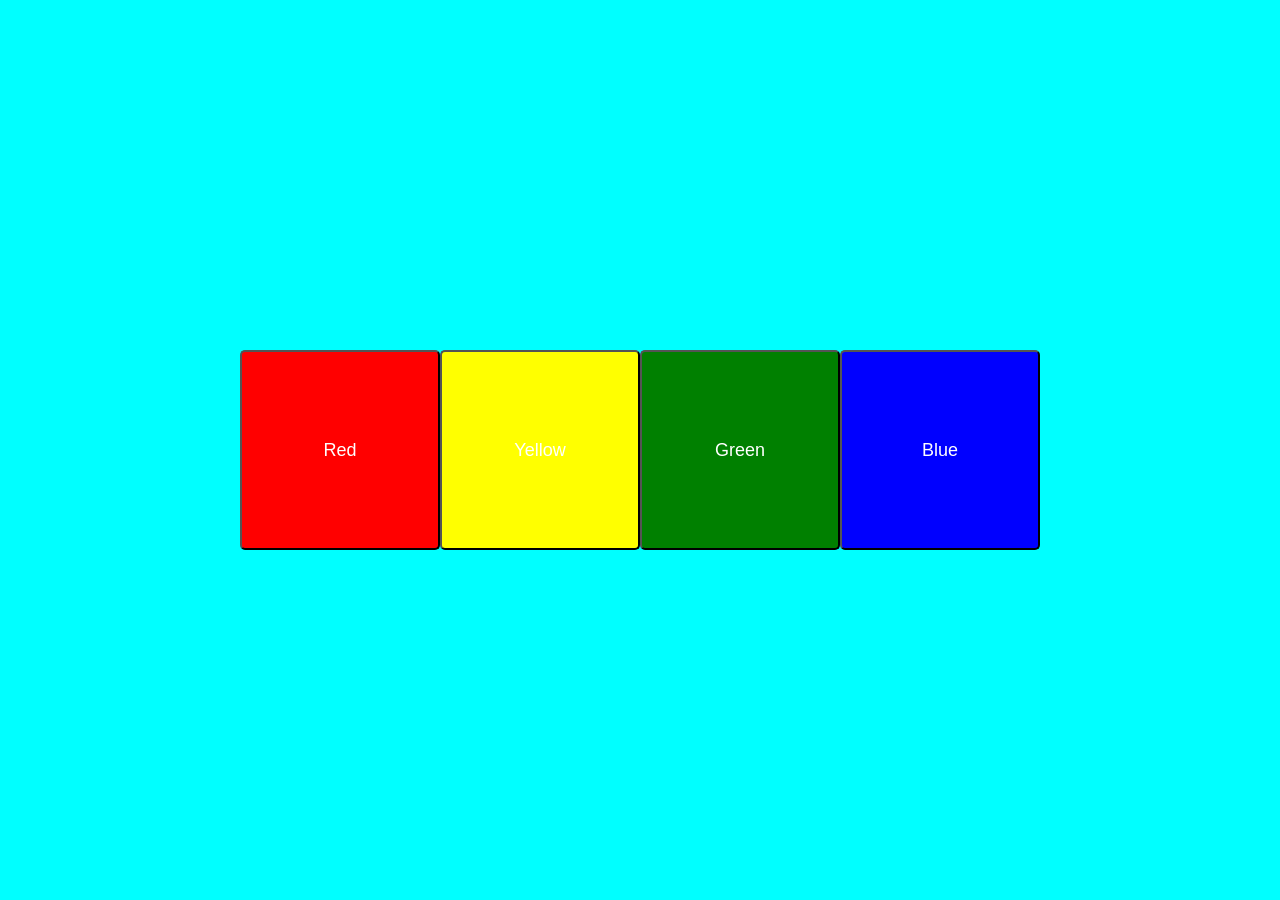
<file: BG color changer/rn.html>
<!DOCTYPE html>
<html lang="en">
<head>
    <meta charset="UTF-8">
    <meta name="viewport" content="width=device-width, initial-scale=1.0">
    <title>Document</title>
</head>
<body style="margin:0;
    padding: 0;
    border: none;
    box-sizing: border-box;">
    <div style="background-color: cyan;display: flex;font-size: large;justify-content: space-around;justify-content: center;align-items: center;height: 100vh;">
    <button id="red" ; style="border-radius: 5px;color: white;background-color: red;height:200px;font-size: large;width:200px;font-family:  Impact, Haettenschweiler, 'Arial Narrow Bold', sans-serif;">Red</button>
    <button id="yellow"; style="border-radius: 5px;color: white;font-size: large;background-color: yellow;height:200px;width:200px;font-family: Impact, Haettenschweiler, 'Arial Narrow Bold', sans-serif;">Yellow</button>
    <button id="green"; style="border-radius: 5px;color: white;font-size: large;background-color: green;height:200px;width:200px;font-family:  Impact, Haettenschweiler, 'Arial Narrow Bold', sans-serif;">Green</button>
    <button id="blue"; style="border-radius: 5px;font-size: large;color: white;background-color: blue;height:200px;width:200px;font-family: Impact, Haettenschweiler, 'Arial Narrow Bold', sans-serif;">Blue</button>
    </div>
    
     <script src="rn.js"></script>
</body>
</html>
</file>
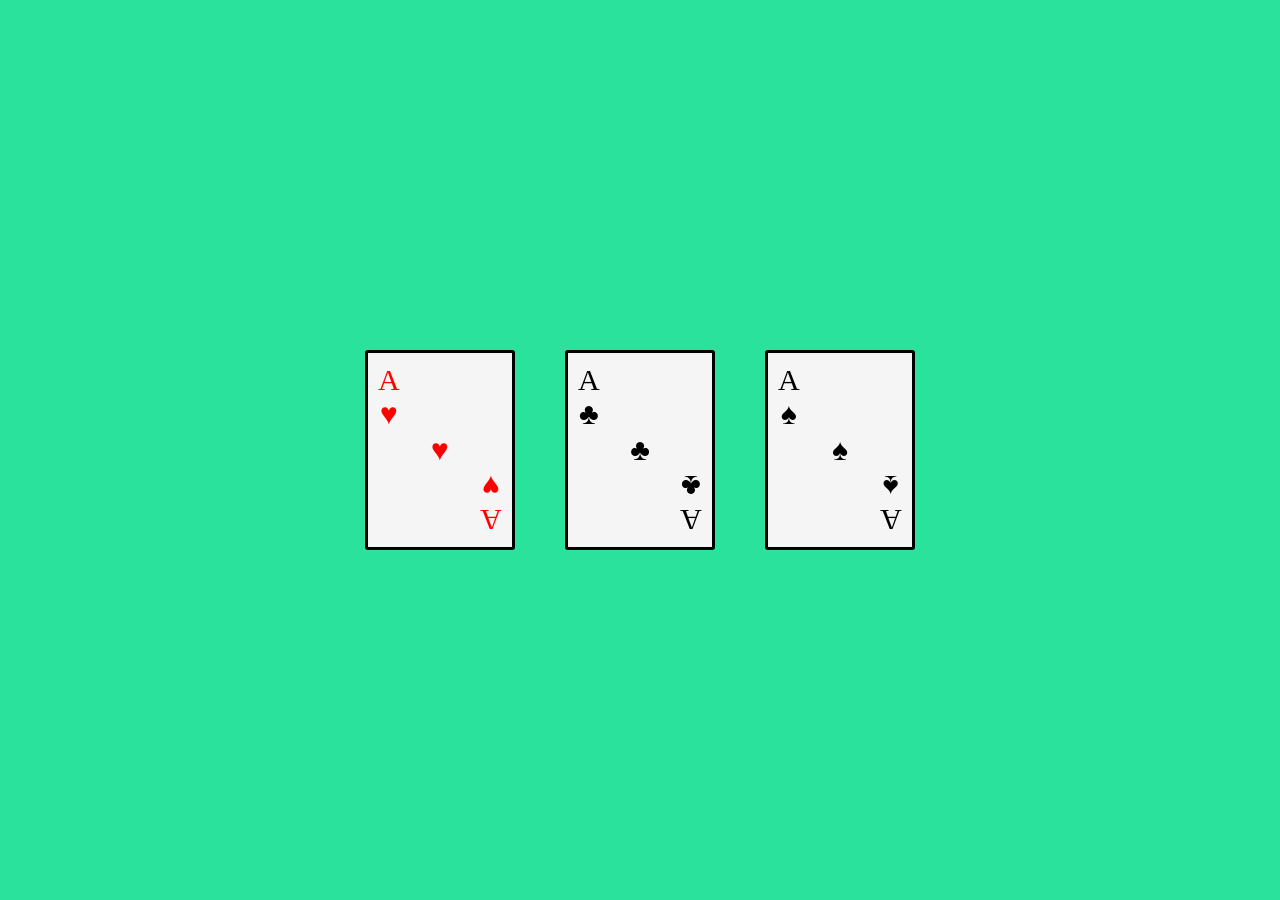
<file: Freecodecamp/rn2.html>
<!DOCTYPE html>
<html lang="en">

<head>
  <meta charset="UTF-8">
  <meta name="viewport" content="width=device-width, initial-scale=1.0">
  <title>Playing Cards</title>
  <link rel="stylesheet" href="style.css">

</head>

<body style="height: 100vh;background-color: rgb(43, 226, 156);">
    <main id="playing-cards" style="display: flex; align-items: center; justify-content: center;">
        <div class="card" style="font-size: 30px;background-color: whitesmoke;color: red;">
            <div class="left"> 
                <span>A</span>
                <span>♥</span>
        </div>
        <div class="middle">
                <span>♥</span>
            </div>
            <div class="right"> 
                <span>A</span>
                <span>♥</span>
            </div>
        </div>
        <div class="card" style="font-size: 30px;background-color: whitesmoke;">
            <div class="left"> 
                <span>A</span>
                <span>♣</span>
        </div>
        <div class="middle">
                <span>♣</span>
            </div>
            <div class="right"> 
                <span>A</span>
                <span>♣</span>
            </div>
        </div>
        <div class="card" style="font-size: 30px;background-color: whitesmoke;">
            <div class="left"> 
                <span>A</span>
                <span>♠</span>
        </div>
        <div class="middle">
                <span>♠</span>
            </div>
            <div class="right"> 
                <span>A</span>
                <span>♠</span>
            </div>
        </div>

    </main>
  

</body>

</html>
</file>
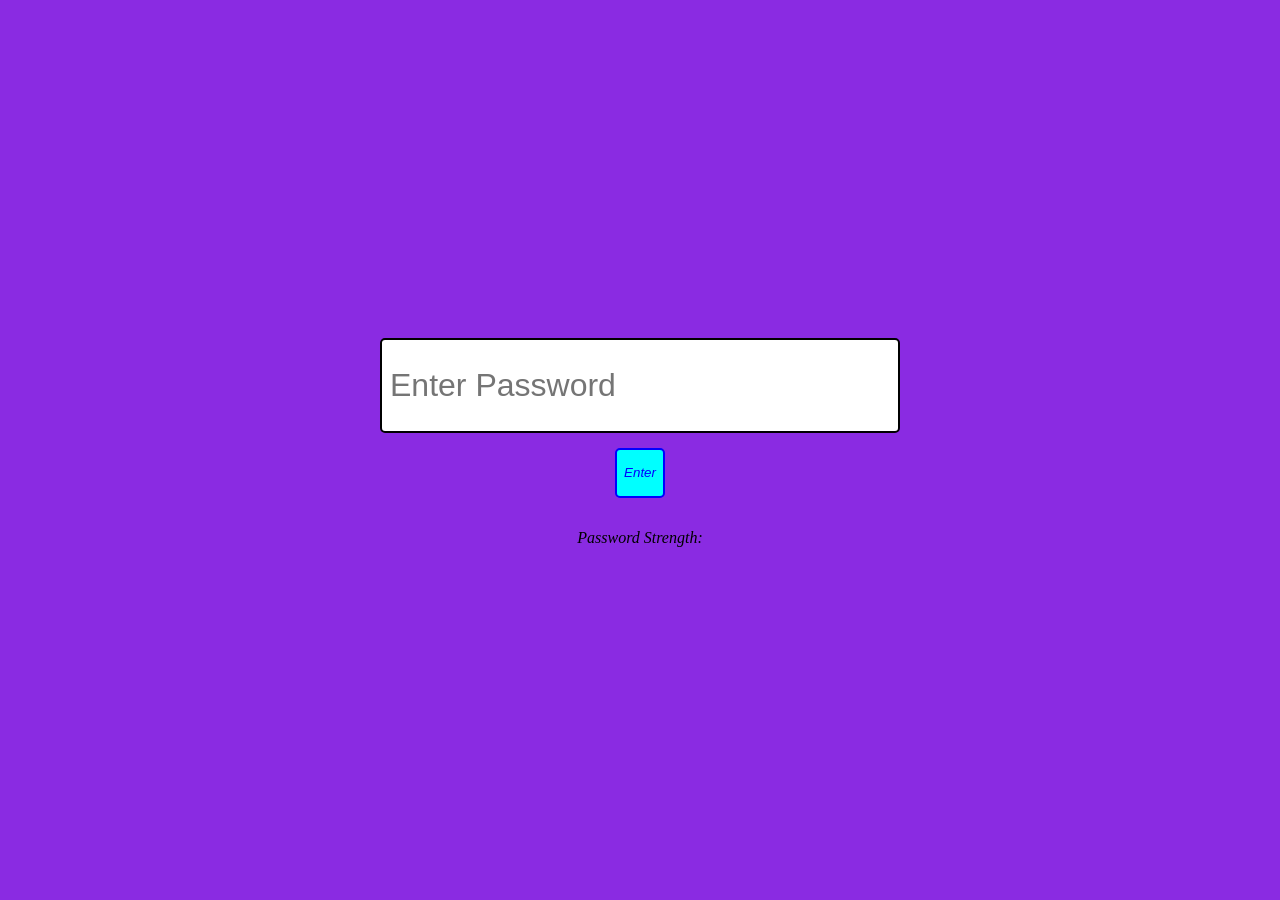
<file: RN.practice/rn.html>
<!DOCTYPE html>
<html lang="en">
<head>
    <meta charset="UTF-8">
    <meta name="viewport" content="width=device-width, initial-scale=1.0">
    <title>Document</title>
</head>
<body style="height: 100vh;background-color: blueviolet;margin: 0;display: flex;justify-content: center;align-items: center;display: flex;">
    <div style="justify-content: center;align-items: center;display: flex;">
        <form style="display: flex; flex-direction: column; align-items: center; gap: 15px;">
            <input type="textarea" placeholder="Enter Password" style="border: solid  2px;border-radius: 5px;height: 75px;width: 500px;justify-content: center;align-items: center;display: flex;font-size:xx-large;padding: 8px;">
            <button type="submit" style="border: solid  2px;border-radius: 5px;background-color:aqua ;color: blue;font-style: italic;padding: 8px;height:50px;width:50px;justify-content: center;align-items: center;display: flex;">Enter</button>
             <p style="font-style: oblique;">Password Strength:</p>
        </form>
       
    </div>
    <script src="rn.js"></script>
</body>
</html>
</file>
<file: Freecodecamp/style.css>
body {
  display: flex;
  justify-content: center; 
  align-items: center;    
  min-height: 100vh;      
  margin: 0;              
}
#playing-cards{
    display: flex;
    flex-wrap: wrap;
    justify-content: center;
    gap: 50px;

}
.card{
    display: flex;
    justify-content: space-between;
    padding: 10px;
    box-sizing: border-box; 
    width: 150px;
    height: 200px;
    border: 3px solid black;
    border-radius: 3px;
}

.left{
    display: flex;
    align-items: center;
    align-self:flex-start;
     flex-direction: column;
}
.right{
    display: flex;
    align-items: center;
    align-self: flex-end;
     flex-direction: column;
    transform: rotate(180deg);
}
.middle{
    display: flex;
    align-items: center;
    align-self: center;
    flex-direction: column;
}
</file>
